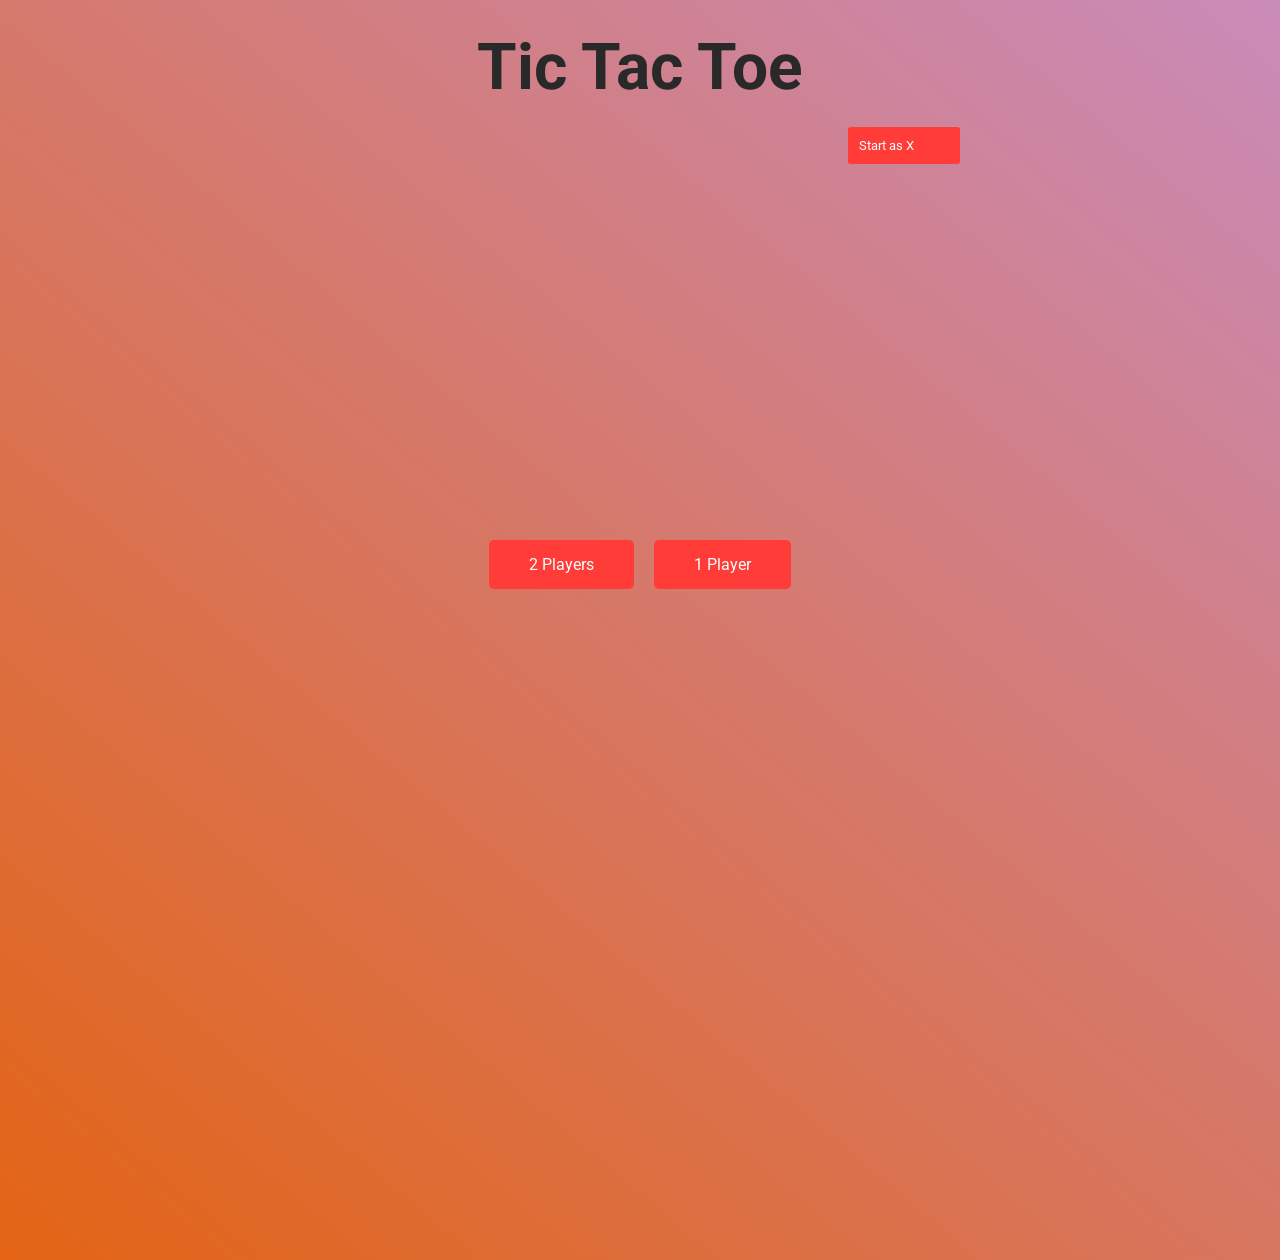
<file: index.html>
<!DOCTYPE html>
<html lang="en">
    <head> 
        <link rel="stylesheet" href="css/style.css" type="text/css">
        <link rel="icon" type="image/png" href="./images/hashtag.jpg">
        <meta charset="UTF-8">
        <meta name="viewport" content="width=device-width, initial-scale=1.0">
        <link rel="preconnect" href="https://fonts.gstatic.com"> 
        <link rel="preconnect" href="https://fonts.gstatic.com">
        <link rel="preconnect" href="https://fonts.gstatic.com">
        <link href="https://fonts.googleapis.com/css2?family=Roboto&display=swap" rel="stylesheet">
        <link href="https://fonts.googleapis.com/css2?family=RocknRoll+One&display=swap" rel="stylesheet">
        <link rel="stylesheet" href="https://cdnjs.cloudflare.com/ajax/libs/font-awesome/5.15.2/css/all.min.css" integrity="sha512-HK5fgLBL+xu6dm/Ii3z4xhlSUyZgTT9tuc/hSrtw6uzJOvgRr2a9jyxxT1ely+B+xFAmJKVSTbpM/CuL7qxO8w==" crossorigin="anonymous" />
        <title>Gordon's Tic Tac Toe</title>
    </head>
    <body>
        <div class="container">
            <div class="header">
                <h1>Tic Tac Toe</h1>

                <div class="computer-new-game">
                    <button class="computer-new button">New Game 1 Player</button>
                </div>

                <div class="opponent-new-game">
                    <button class="opponent-new button">New Game 2 Players</button>
                </div>

                <div class="options_container">
                    <select name="options" id="filter">
                        <option value="x">Start as X</option>
                        <option value="o">Start as O</option>
                    </select>
                </div>
            </div>
            <div class="board">
                <div class="row">
                <div class="space" id="0"></div>
                <div class="space" id="3"></div>
                <div class="space" id="6"></div>
                </div>
                <div class="row">
                <div class="space" id="1"></div>
                <div class="space" id="4"></div>
                <div class="space" id="7"></div>
                </div>
                <div class="row">
                <div class="space" id="2"></div>
                <div class="space" id="5"></div>
                <div class="space" id="8"></div>
                </div>
            </div>
            <div class="footer">
                <div class="text">
                    <h2 id='text'></h2>
                </div>
                <div class="start-buttons">
                    <div class="start-btn-div">
                        <button class="opponent-start-btn start-btn">2 Players</button>
                    </div>
                    <div class="start-btn-div">
                        <button class="computer-start-btn start-btn">1 Player</button>
                    </div>
                </div>
            </div>
        </div>
    
    
    <script src="app.js"></script>
    </body>
</file>
<file: css/style.css>
@import url('components/buttons.css');
@import url('components/select-bar.css');
@import url('components/board.css');
@import url('components/header.css');
@import url('components/space.css');
@import url('components/footer.css');

* {
  margin: 0;
  padding: 0;
  box-sizing: border-box;
  font-family: "Roboto", sans-serif;
}

.container {
  width: 100%;
  height: 140vh;
  flex-direction: column;
  align-items: center;
  display: flex;
}

@media (min-width: 768px) {
  .container {
    width: 500px
  }
}

.no-transition {
  transition: none !important;
}

.appear {
  opacity: 1 !important;
}

.disapear {
  opacity: 0 !important;
  pointer-events: none !important;
}

body {
  background-image: linear-gradient(40deg, #e36414, #c98bb9);
  background-size: cover;
  min-height: 100vh;
  display: flex;
  justify-content: center;
  text-align: center;
}
</file>
